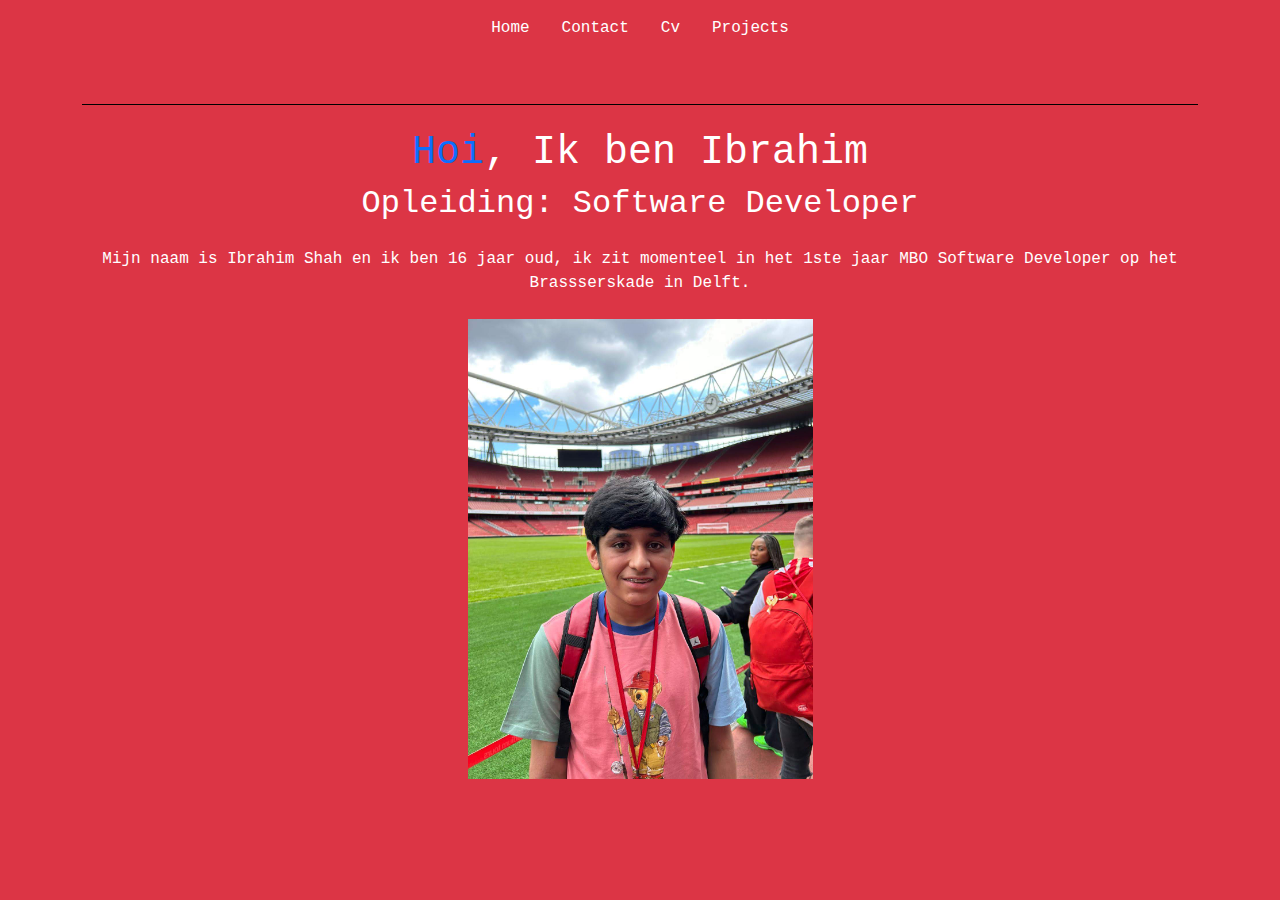
<file: html/index.html>
<!DOCTYPE html>
<html lang="nl">
<head>
  <meta charset="UTF-8" />
  <meta name="viewport" content="width=device-width, initial-scale=1" />
  <title>Portfolio</title>
  <!-- Bootstrap CSS -->
  <link href="https://cdn.jsdelivr.net/npm/bootstrap@5.3.3/dist/css/bootstrap.min.css" rel="stylesheet" />
</head>
<body class="bg-danger text-white" style="font-family: 'Courier New', Courier, monospace; margin:0; padding-top:56px;">

  <!-- Navbar -->
  <nav class="position-fixed top-0 start-0 w-100 bg-danger" style="z-index: 1030;">
    <ul class="navbar d-flex justify-content-center list-unstyled m-0 p-0">
      <li><a href="index.html" class="nav-link px-3 py-3 text-white text-center text-decoration-none">Home</a></li>
      <li><a href="contact.html" class="nav-link px-3 py-3 text-white text-center text-decoration-none">Contact</a></li>
      <li><a href="cv.html" class="nav-link px-3 py-3 text-white text-center text-decoration-none">Cv</a></li>
      <li><a href="projects.html" class="nav-link px-3 py-3 text-white text-center text-decoration-none">Projects</a></li>
    </ul>
  </nav>

  <!-- Content -->
  <div class="container text-center mt-4 pt-4">
    <h1 class="border-top border-black pt-4"><span class="text-primary">Hoi</span>, Ik ben Ibrahim</h1>
    <h2 class="mb-4">Opleiding: Software Developer</h2>
    <article class="mb-4">
      Mijn naam is Ibrahim Shah en ik ben 16 jaar oud, ik zit momenteel in het 1ste jaar MBO Software Developer op het Brassserskade in Delft.
    </article>
    <img src="../img/IMG-20230803-WA0017 (1).jpg" alt="Ibrahim Shah" class="img-fluid mx-auto d-block" style="max-width: 345px;" />
  </div>

  <!-- Bootstrap JS -->
  <script src="https://cdn.jsdelivr.net/npm/bootstrap@5.3.3/dist/js/bootstrap.bundle.min.js"></script>
</body>
</html>
</file>
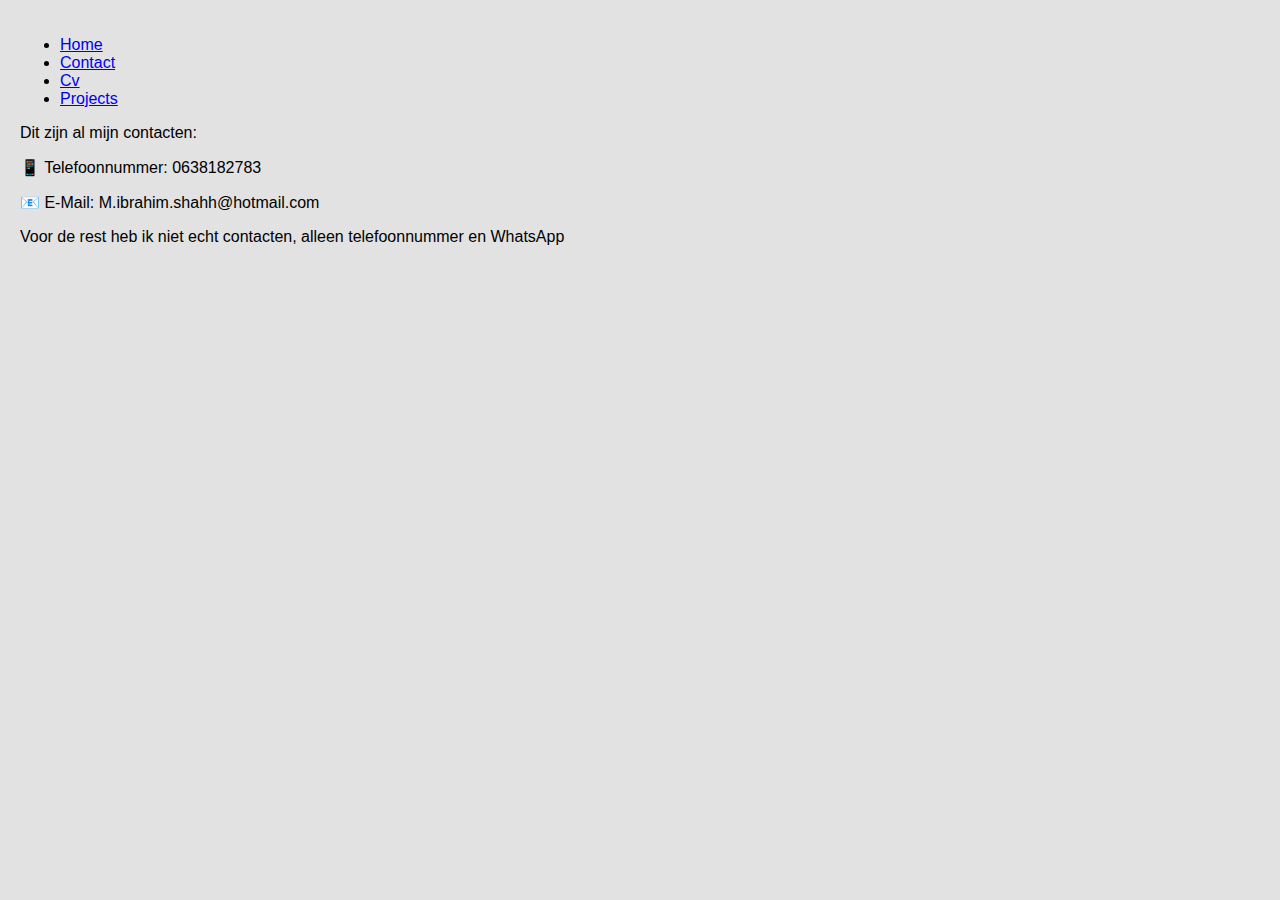
<file: html/contact.html>
<!DOCTYPE html>
<html lang="en">
<head>
    <meta charset="UTF-8" />
    <meta name="viewport" content="width=device-width, initial-scale=1" />
    <title>Contact</title>
    <link rel="stylesheet" href="../css/contact.css" />
</head>
<body>
    <nav>
        <ul class="navbar">
            <li><a href="index.html">Home</a></li>
            <li><a href="contact.html">Contact</a></li>
            <li><a href="cv.html">Cv</a></li>
            <li><a href="projects.html">Projects</a></li>
        </ul>
    </nav>

    <div class="contact-container">
        <p>Dit zijn al mijn contacten:</p>
        <p>📱 Telefoonnummer: 0638182783</p>
        <p>📧 E-Mail: M.ibrahim.shahh@hotmail.com</p>
        <p>Voor de rest heb ik niet echt contacten, alleen telefoonnummer en WhatsApp</p>
    </div>
</body>
</html>
</file>
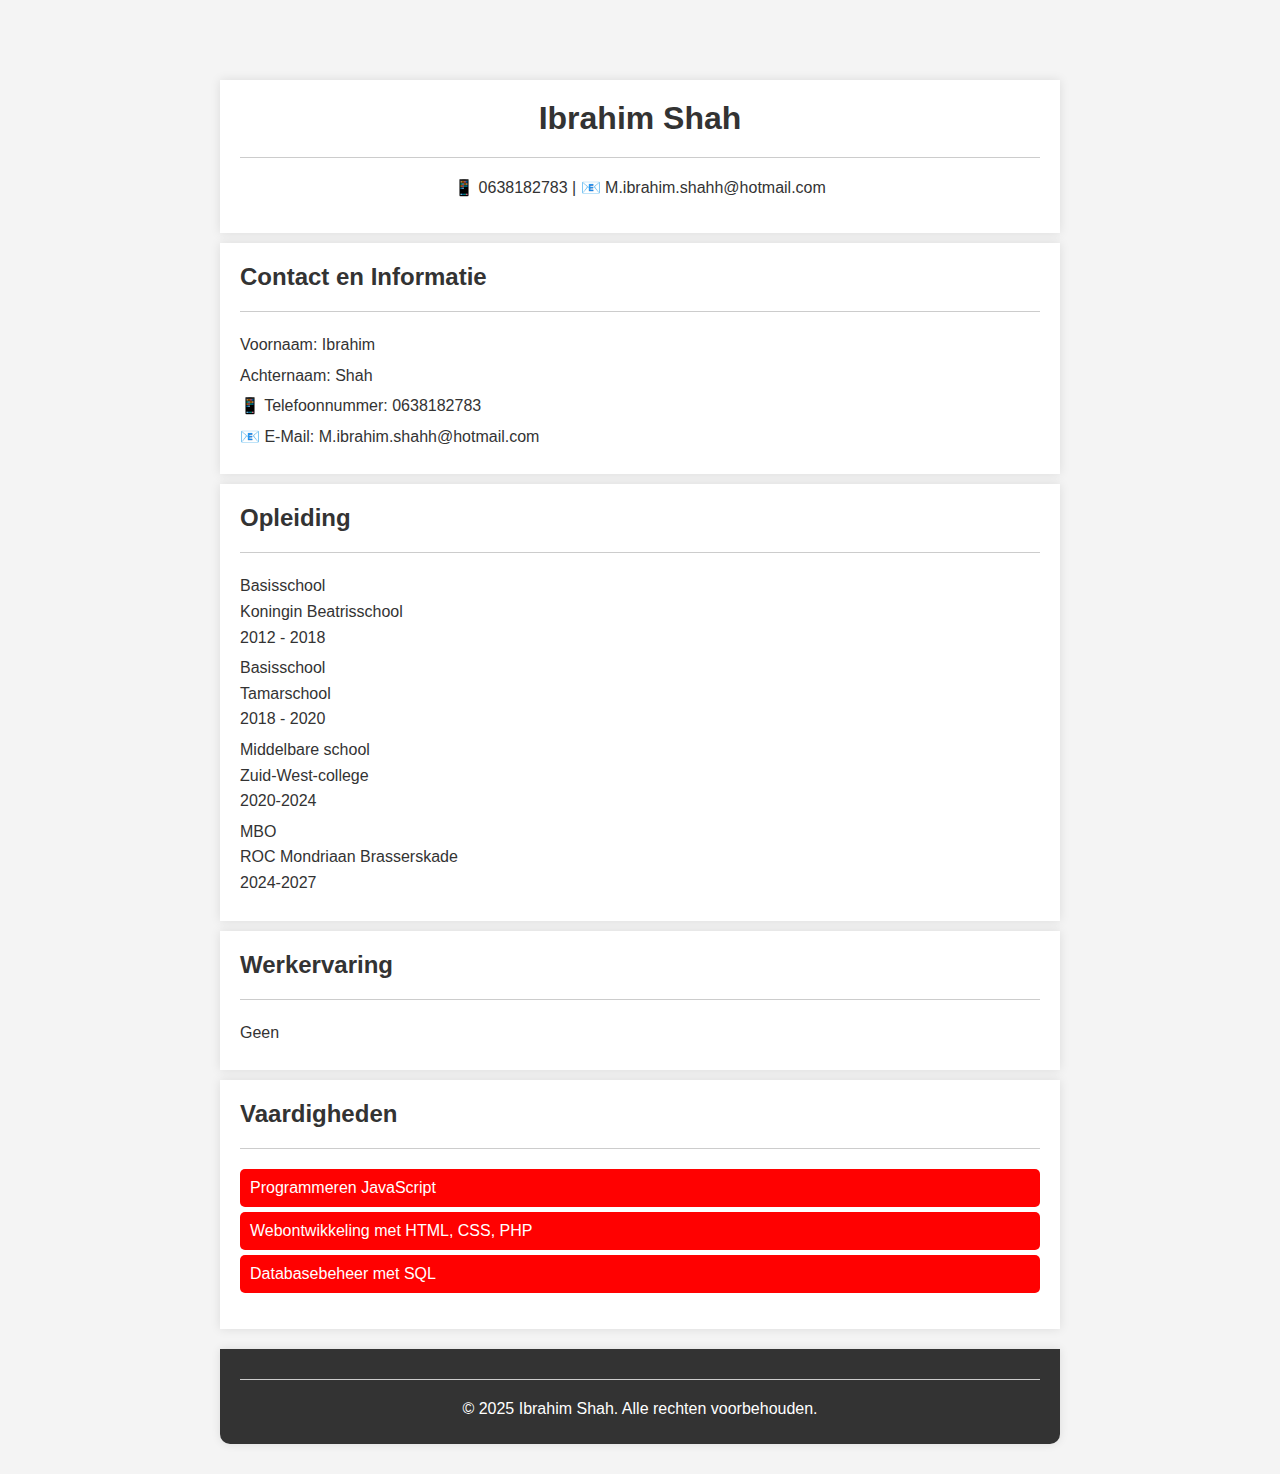
<file: html/cv.html>
<!DOCTYPE html>
<html lang="en">
<head>
    <meta charset="UTF-8">
    <meta name="viewport" content="width=device-width, initial-scale=1.0">
    <title>Cv</title>
    <link rel="stylesheet" href="../css/cv.css">
</head>
<body>
    <header>
        <h1 class="center">Ibrahim Shah</h1>
        <hr>
        <p class="center">📱 0638182783 | 📧 M.ibrahim.shahh@hotmail.com</p>
    </header>
    <section class="contact">
        <h2>Contact en Informatie</h2>
        <hr>
        <article class="Informatie">
            <p>Voornaam: Ibrahim</p>
            <p>Achternaam: Shah</p>
            <p>📱 Telefoonnummer: 0638182783</p>
            <p>📧 E-Mail: M.ibrahim.shahh@hotmail.com</p>
        </article>
    </section>
    <section class="education">
        <h2>Opleiding</h2>
        <hr>
        <article>
            <p>Basisschool<br>
            Koningin Beatrisschool<br>
            2012 - 2018</p>
            <p>Basisschool<br>
               Tamarschool<br>
                2018 - 2020</p>
            <p>Middelbare school<br>
                Zuid-West-college<br>
                2020-2024</p>
                <p>MBO<br>
                    ROC Mondriaan Brasserskade<br>
                    2024-2027</p>
        </article>
    </section>
    <section class="experience">
        <h2>Werkervaring</h2>
        <hr>
        <article>
            <p>Geen</p>
        </article>
    </section>
    <section class="skills">
        <h2>Vaardigheden</h2>
        <hr>
        <article>
            <ul>
                <li>Programmeren JavaScript</li>
                <li>Webontwikkeling met HTML, CSS, PHP</li>
                <li>Databasebeheer met SQL</li>
            </ul>
        </article>
    </section>
    <footer class="center">
        <hr>
        <p>© 2025 Ibrahim Shah. Alle rechten voorbehouden.</p>
    </footer>
</body>
</html>
</file>
<file: css/contact.css>
/* Style for Contact Page */
body {
    font-family: Arial, sans-serif;
    background-color: #e2e2e2;
    margin: 0;
    padding: 20px;
}

header {
    background: #2c3e50;
    color: #ffffff;
    padding: 10px 0;
    text-align: center;
}

footer {
    text-align: center;
    padding: 10px 0;
    background: #2c3e50;
    color: #ffffff;
}
</file>
<file: css/cv.css>
nav {
  position: fixed;
  top: 0;
  left: 0;
  width: 100%;
  background-color: red; /* fel rood */
  color:red;
  height: 50px;
  z-index: 1000;
}

.navbar {
  display: grid;
  grid-template-columns: repeat(auto-fit, minmax(90px, 1fr));
  list-style: none;
  margin: 0;
  padding: 0;
  height: 50px;
  overflow: hidden;
}

.navbar li a {
  display: block;
  color: white; /* witte tekst */
  text-align: center;
  padding: 14px 0;
  text-decoration: none;
  height: 100%;
  font-weight: bold;
}


/* Rest van de pagina ongewijzigd */


/* rest pagina gewoon zoals eerder */

/* Rest pagina lichte styling, geen blauw in navbar */

body {
  font-family: Arial, sans-serif;
  margin: 0;
  padding: 20px;
  padding-top: 70px; /* ruimte voor navbar */
  background-color: #f4f4f4;
  color: #333;
  box-sizing: border-box;
}

header, section, footer {
  padding: 20px;
  margin: 10px auto;
  max-width: 800px;
  background-color: #fff;
  box-shadow: 0 0 10px rgba(0, 0, 0, 0.1);
}

.center {
  text-align: center;
}

h1, h2 {
  color: #333; /* gewoon donkergrijs, geen blauw */
  margin-top: 0;
  margin-bottom: 10px;
}

hr {
  border: 0;
  height: 1px;
  background: #ccc;
  margin: 20px 0;
}

article p {
  margin: 5px 0;
  line-height: 1.6;
}

ul {
  list-style-type: none;
  padding-left: 0;
  color: #555;
}

ul li {
  background: #ff0101;
  color: white;
  margin: 5px 0;
  padding: 10px;
  border-radius: 5px;
  font-size: 1rem;
}

footer {
  background-color: #333;
  color: white;
  text-align: center;
  padding: 10px 20px;
  margin-top: 20px;
  border-radius: 0 0 10px 10px;
}
</file>
